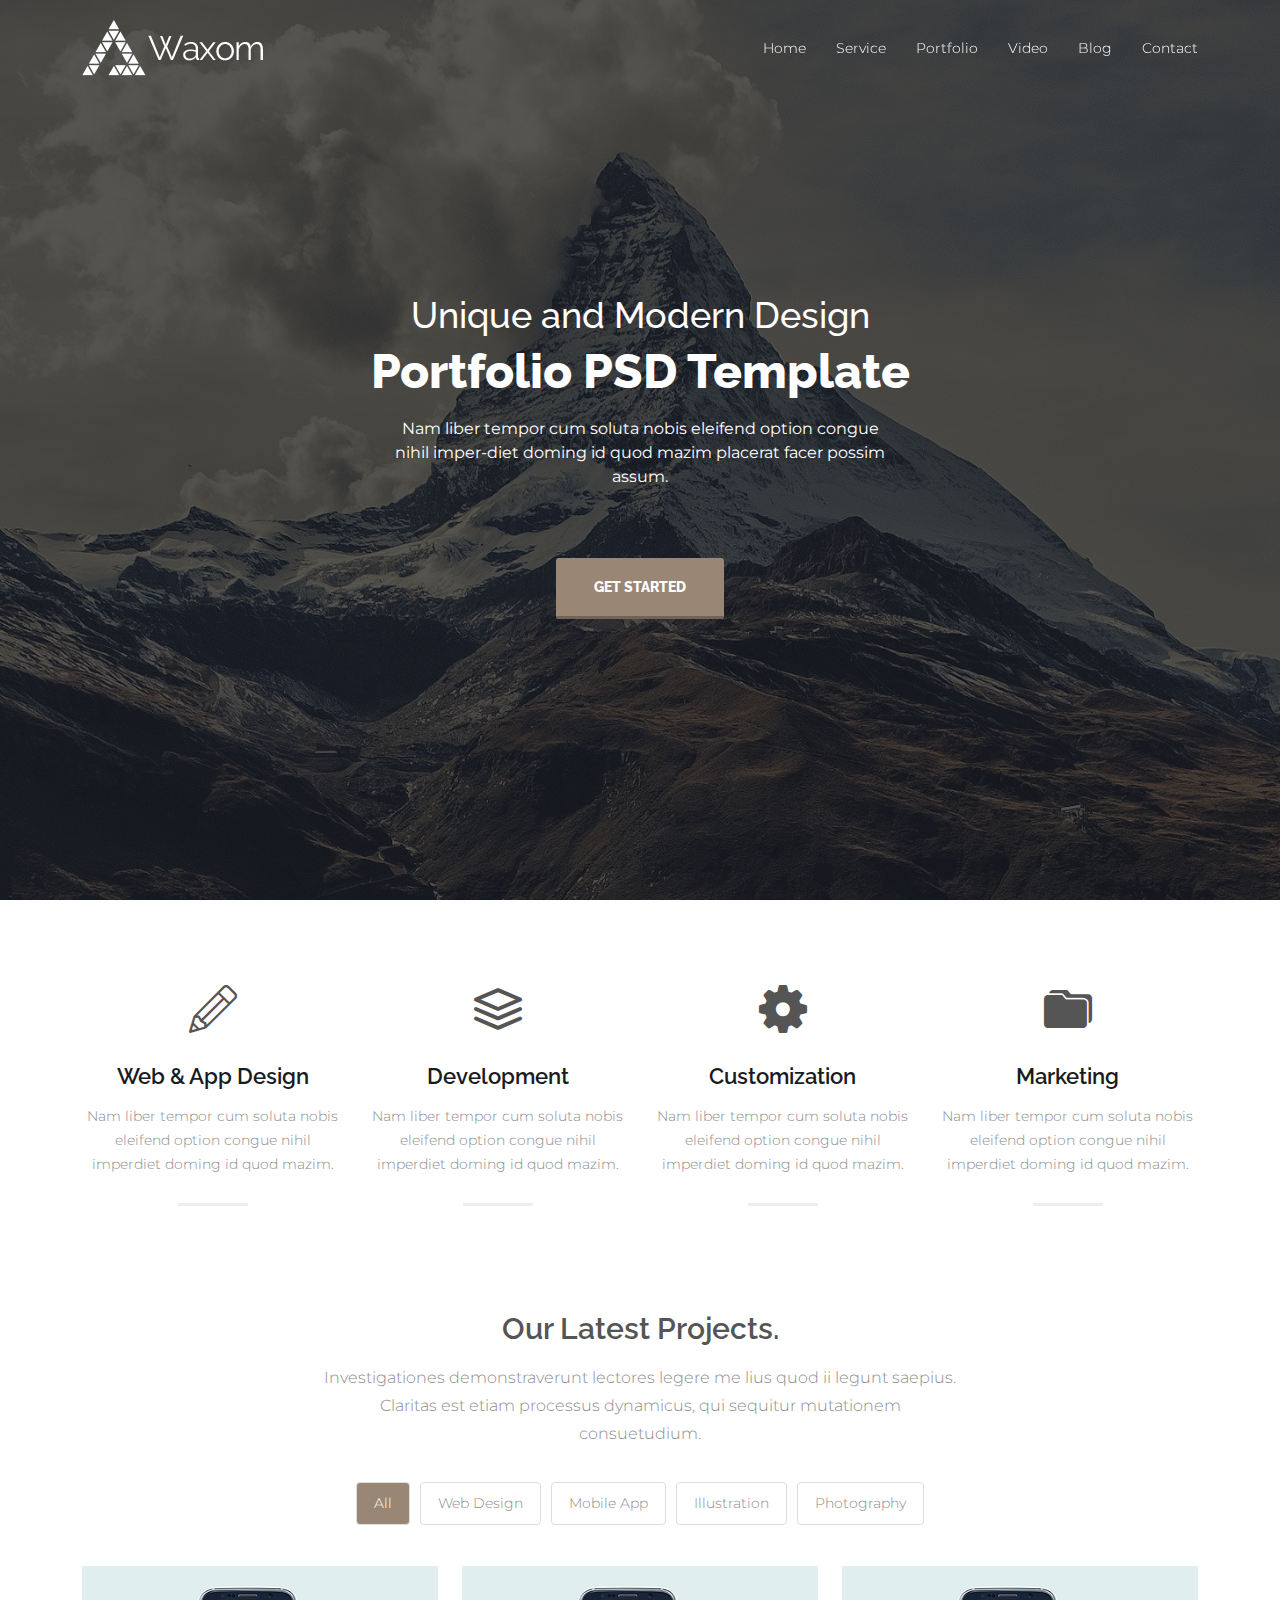
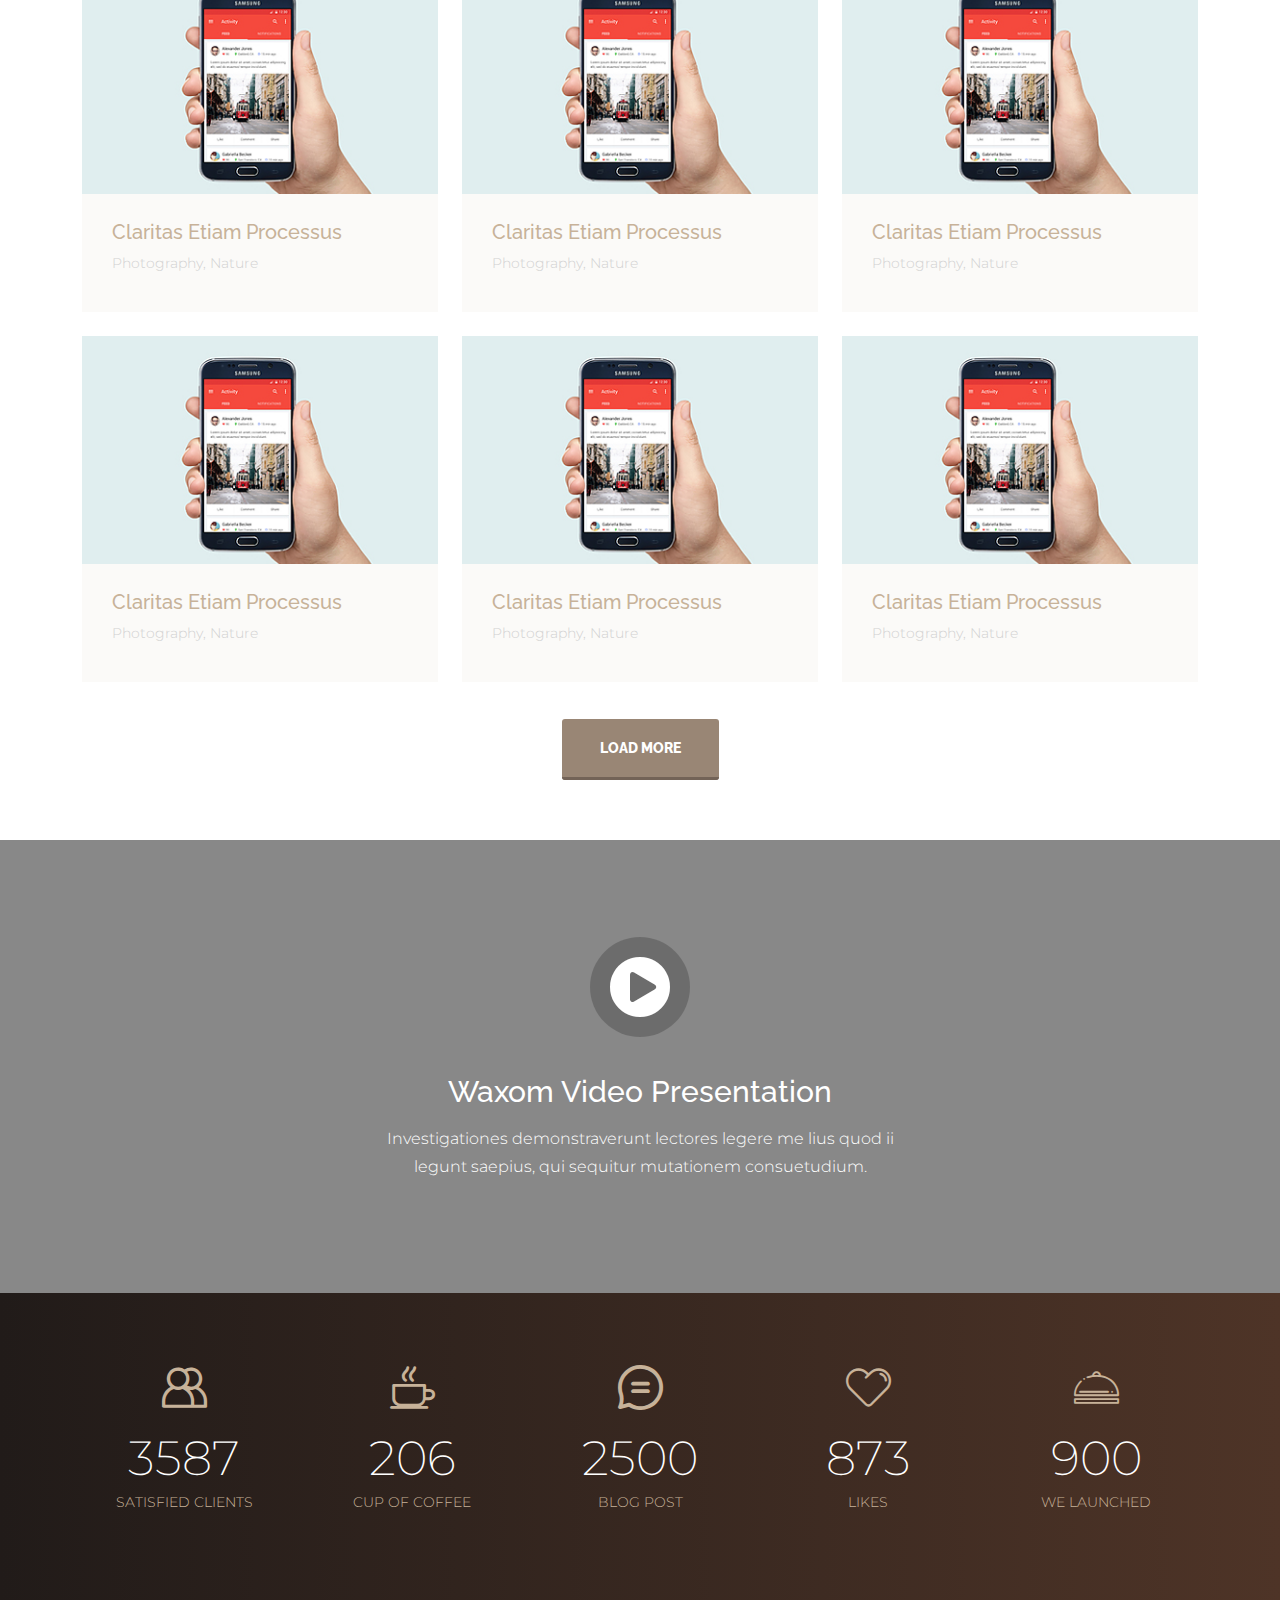
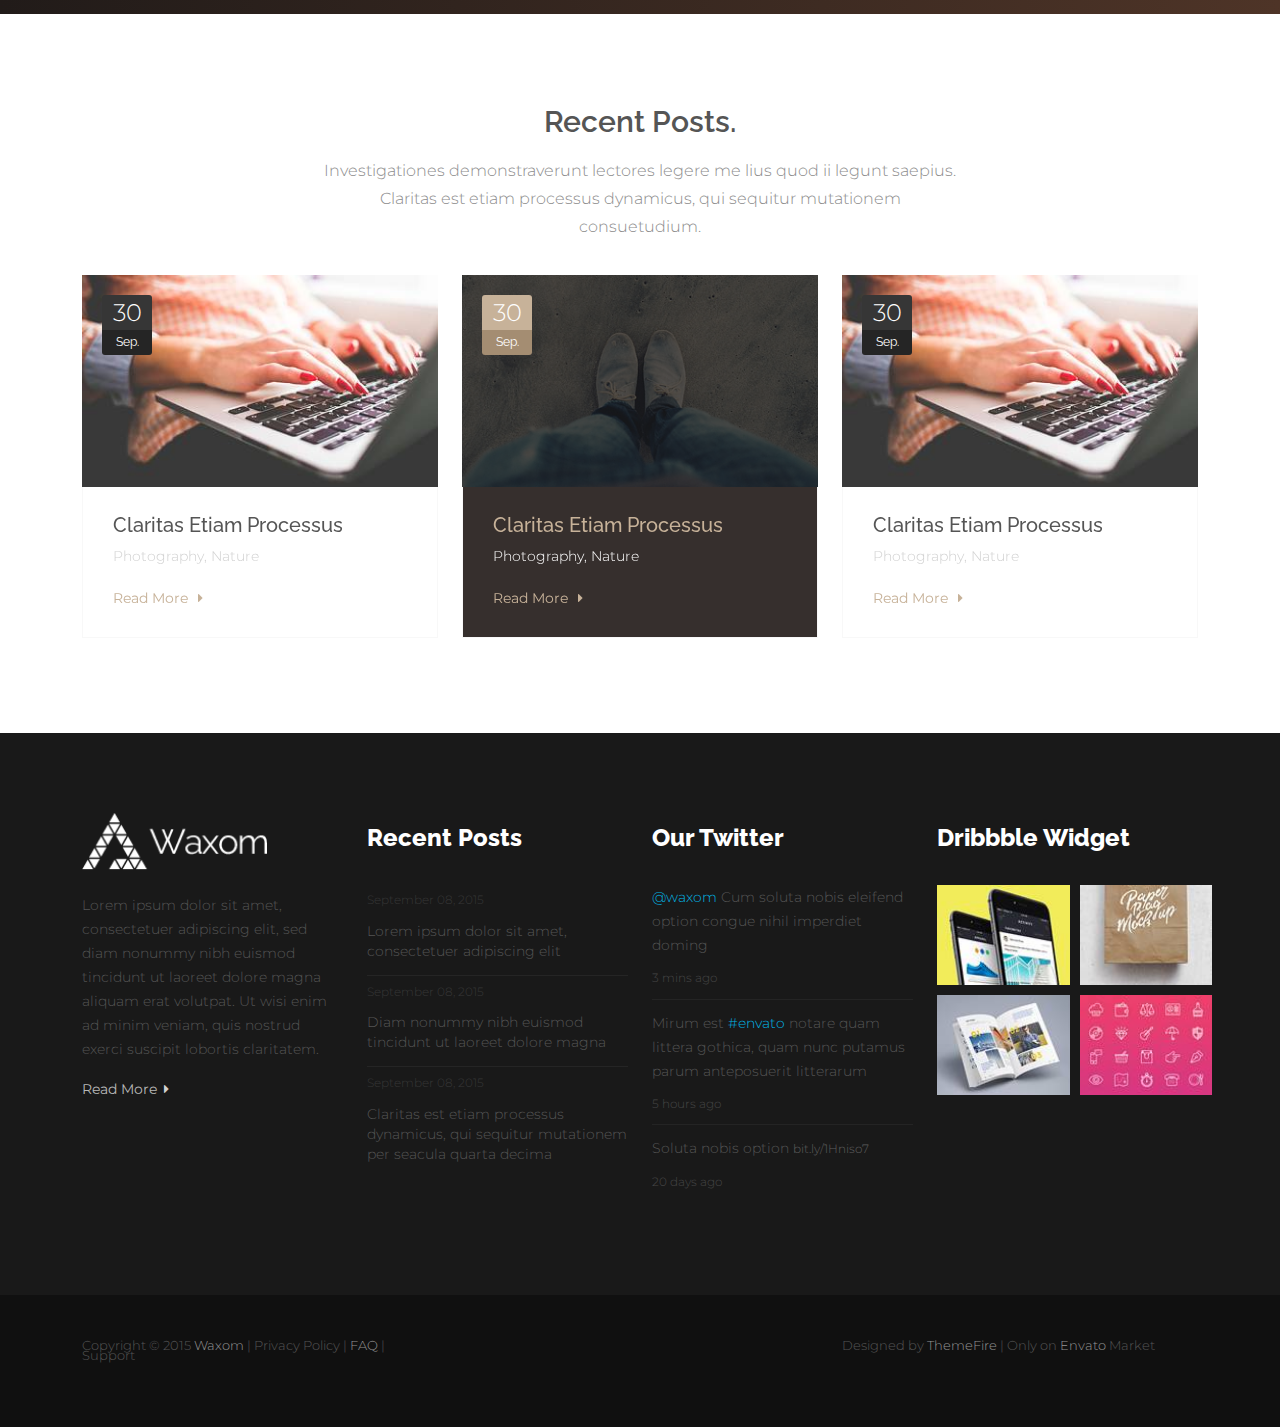
<file: index.html>
<!DOCTYPE html>
<html lang="en">

<head>
    <meta charset="UTF-8">
    <meta http-equiv="X-UA-Compatible" content="IE=edge">
    <meta name="viewport" content="width=device-width, initial-scale=1.0">
    <title>Waxom</title>
    <link
        href="https://fonts.googleapis.com/css2?family=Montserrat:ital,wght@0,300;0,400;0,500;0,600;0,700;0,800;1,200&display=swap"
        rel="stylesheet">
    <link
        href="https://fonts.googleapis.com/css2?family=Raleway:ital,wght@0,100;0,200;0,300;0,400;0,500;0,600;0,800;0,900;1,100;1,200;1,300;1,400;1,500;1,700;1,800;1,900&display=swap"
        rel="stylesheet">
    <link rel="stylesheet" href="https://stackpath.bootstrapcdn.com/font-awesome/4.7.0/css/font-awesome.min.css">
    <link rel="stylesheet" href="font/flaticon.css">
    <link rel="stylesheet" href="css/bootstrap.min.css">
    <link rel="stylesheet" href="css/venobox.min.css">
    <link rel="stylesheet" href="css/slick.css">

    <link rel="stylesheet" href="css/style.css">
    <link rel="stylesheet" href="css/media.css">
</head>

<body>
    <!-- navbar part goes here -->
    <nav class="navbar navbar-expand-lg py-0 position-fixed top-0 start-0 w-100">
        <div class="container">
            <a class="navbar-brand" href="#">
                <img src="images/logo.png" alt="logo">
            </a>
            <button class="navbar-toggler" type="button" data-bs-toggle="collapse"
                data-bs-target="#navbarSupportedContent" aria-controls="navbarSupportedContent" aria-expanded="false"
                aria-label="Toggle navigation">
                <i class="fa fa-bars"></i>
            </button>
            <div class="collapse navbar-collapse" id="navbarSupportedContent">
                <ul class="navbar-nav ms-auto mb-2 mb-lg-0">
                    <li class="nav-item">
                        <a class="nav-link active" aria-current="page" href="#banner">Home</a>
                    </li>
                    <li class="nav-item">
                        <a class="nav-link" href="#service">Service</a>
                    </li>
                    <li class="nav-item">
                        <a class="nav-link" href="#project">Portfolio</a>
                    </li>
                    <li class="nav-item">
                        <a class="nav-link" href="#video">Video</a>
                    </li>
                    <li class="nav-item">
                        <a class="nav-link" href="#blog">Blog</a>
                    </li>
                    <li class="nav-item">
                        <a class="nav-link" href="#">Contact</a>
                    </li>
                </ul>
            </div>
        </div>
    </nav>
    <!-- banner part goes here -->
    <section id="banner" class="position-relative">
        <div class="container banner">
            <div class="row">
                <div class="col-lg-6 m-auto ">
                    <div class="banner-text text-center d-flex align-items-center">
                        <div class="content">
                            <h3>Unique and Modern Design</h3>
                            <h1>Portfolio PSD Template</h1>
                            <p>Nam liber tempor cum soluta nobis eleifend option congue nihil imper-diet doming id quod
                                mazim placerat facer possim assum.</p>
                            <a href="#">Get Started</a>
                        </div>
                    </div>
                </div>
            </div>
        </div>
    </section>
    <!-- service part goes here -->
    <section id="service">
        <div class="container">
            <div class="row">
                <div class="col-lg-3 col-sm-6">
                    <div class="service-item text-center">
                        <i class="flaticon-pencil"></i>
                        <h3>Web & App Design</h3>
                        <p>Nam liber tempor cum soluta nobis eleifend option congue nihil imperdiet doming id quod
                            mazim.</p>
                    </div>
                </div>
                <div class="col-lg-3 col-sm-6">
                    <div class="service-item text-center">
                        <i class="flaticon-layers"></i>
                        <h3>Development</h3>
                        <p>Nam liber tempor cum soluta nobis eleifend option congue nihil imperdiet doming id quod
                            mazim.</p>
                    </div>
                </div>
                <div class="col-lg-3 col-sm-6">
                    <div class="service-item text-center">
                        <i class="flaticon-settings"></i>
                        <h3>Customization</h3>
                        <p>Nam liber tempor cum soluta nobis eleifend option congue nihil imperdiet doming id quod
                            mazim.</p>
                    </div>
                </div>
                <div class="col-lg-3 col-sm-6">
                    <div class="service-item text-center">
                        <i class="flaticon-folder"></i>
                        <h3>Marketing</h3>
                        <p>Nam liber tempor cum soluta nobis eleifend option congue nihil imperdiet doming id quod
                            mazim.</p>
                    </div>
                </div>
            </div>
        </div>
    </section>
    <!-- Latest project part goes here -->
    <section id="project">
        <div class="container">
            <div class="row">
                <div class="col-lg-8 m-auto">
                    <div class="head text-center">
                        <h2>Our Latest Projects.</h2>
                        <p>Investigationes demonstraverunt lectores legere me lius quod ii legunt saepius. Claritas est
                            etiam processus dynamicus, qui sequitur mutationem consuetudium.</p>
                    </div>
                </div>
            </div>
            <div class="row project-menu">
                <div class="col-lg-12 d-flex justify-content-center align-item-center">
                    <ul class="nav nav-pills mb-3" id="pills-tab" role="tablist">
                        <li class="nav-item" role="presentation">
                            <button class="nav-link active" id="all-tab" data-bs-toggle="pill"
                                data-bs-target="#pills-all" type="button" role="tab" aria-controls="pills-home"
                                aria-selected="true">All</button>
                        </li>
                        <li class="nav-item" role="presentation">
                            <button class="nav-link" id="web-tab" data-bs-toggle="pill" data-bs-target="#pills-web"
                                type="button" role="tab" aria-controls="pills-profile" aria-selected="false">Web
                                Design</button>
                        </li>
                        <li class="nav-item" role="presentation">
                            <button class="nav-link" id="mobile-tab" data-bs-toggle="pill"
                                data-bs-target="#pills-mobile" type="button" role="tab" aria-controls="pills-contact"
                                aria-selected="false">Mobile App</button>
                        </li>
                        <li class="nav-item" role="presentation">
                            <button class="nav-link" id="illus-tab" data-bs-toggle="pill" data-bs-target="#pills-illus"
                                type="button" role="tab" aria-controls="pills-contact"
                                aria-selected="false">Illustration</button>
                        </li>
                        <li class="nav-item" role="presentation">
                            <button class="nav-link" id="photo-tab" data-bs-toggle="pill" data-bs-target="#pills-photo"
                                type="button" role="tab" aria-controls="pills-contact"
                                aria-selected="false">Photography</button>
                        </li>
                    </ul>
                </div>
            </div>
            <div class="row">
                <div class="col-lg-12">
                    <div class="tab-content" id="pills-tabContent">

                        <div class="tab-pane fade show active" id="pills-all" role="tabpanel" aria-labelledby="all-tab">
                            <div class="row">
                                <div class="col-lg-4 col-sm-6">
                                    <div class="project-item">
                                        <div class="project-img">
                                            <img src="images/project1.jpg" alt="project1" class="img-fluid w-100">
                                            <div class="project-over d-flex justify-content-center align-items-center">
                                                <i class="fa fa-link"></i>
                                                <i class="fa fa-search"></i>
                                            </div>
                                        </div>
                                        <div class="project-text">
                                            <h3>Claritas Etiam Processus</h3>
                                            <p>Photography, Nature</p>
                                        </div>
                                    </div>
                                </div>
                                <div class="col-lg-4 col-sm-6">
                                    <div class="project-item">
                                        <div class="project-img">
                                            <img src="images/project1.jpg" alt="project1" class="img-fluid w-100">
                                            <div class="project-over d-flex justify-content-center align-items-center">
                                                <i class="fa fa-link"></i>
                                                <i class="fa fa-search"></i>
                                            </div>
                                        </div>
                                        <div class="project-text">
                                            <h3>Claritas Etiam Processus</h3>
                                            <p>Photography, Nature</p>
                                        </div>
                                    </div>
                                </div>
                                <div class="col-lg-4 col-sm-6">
                                    <div class="project-item">
                                        <div class="project-img">
                                            <img src="images/project1.jpg" alt="project1" class="img-fluid w-100">
                                            <div class="project-over d-flex justify-content-center align-items-center">
                                                <i class="fa fa-link"></i>
                                                <i class="fa fa-search"></i>
                                            </div>
                                        </div>
                                        <div class="project-text">
                                            <h3>Claritas Etiam Processus</h3>
                                            <p>Photography, Nature</p>
                                        </div>
                                    </div>
                                </div>
                                <div class="col-lg-4 col-sm-6">
                                    <div class="project-item">
                                        <div class="project-img">
                                            <img src="images/project1.jpg" alt="project1" class="img-fluid w-100">
                                            <div class="project-over d-flex justify-content-center align-items-center">
                                                <i class="fa fa-link"></i>
                                                <i class="fa fa-search"></i>
                                            </div>
                                        </div>
                                        <div class="project-text">
                                            <h3>Claritas Etiam Processus</h3>
                                            <p>Photography, Nature</p>
                                        </div>
                                    </div>
                                </div>
                                <div class="col-lg-4 col-sm-6">
                                    <div class="project-item">
                                        <div class="project-img">
                                            <img src="images/project1.jpg" alt="project1" class="img-fluid w-100">
                                            <div class="project-over d-flex justify-content-center align-items-center">
                                                <i class="fa fa-link"></i>
                                                <i class="fa fa-search"></i>
                                            </div>
                                        </div>
                                        <div class="project-text">
                                            <h3>Claritas Etiam Processus</h3>
                                            <p>Photography, Nature</p>
                                        </div>
                                    </div>
                                </div>
                                <div class="col-lg-4 col-sm-6">
                                    <div class="project-item">
                                        <div class="project-img">
                                            <img src="images/project1.jpg" alt="project1" class="img-fluid w-100">
                                            <div class="project-over d-flex justify-content-center align-items-center">
                                                <i class="fa fa-link"></i>
                                                <i class="fa fa-search"></i>
                                            </div>
                                        </div>
                                        <div class="project-text">
                                            <h3>Claritas Etiam Processus</h3>
                                            <p>Photography, Nature</p>
                                        </div>
                                    </div>
                                </div>
                            </div>
                        </div>

                        <div class="tab-pane fade" id="pills-web" role="tabpanel" aria-labelledby="web-tab">
                            <div class="row">
                                <div class="col-lg-4 col-sm-6">
                                    <div class="project-item">
                                        <div class="project-img">
                                            <img src="images/project1.jpg" alt="project1" class="img-fluid w-100">
                                            <div class="project-over d-flex justify-content-center align-items-center">
                                                <i class="fa fa-link"></i>
                                                <i class="fa fa-search"></i>
                                            </div>
                                        </div>
                                        <div class="project-text">
                                            <h3>Claritas Etiam Processus</h3>
                                            <p>Photography, Nature</p>
                                        </div>
                                    </div>
                                </div>
                                <div class="col-lg-4 col-sm-6">
                                    <div class="project-item">
                                        <div class="project-img">
                                            <img src="images/project1.jpg" alt="project1" class="img-fluid w-100">
                                            <div class="project-over d-flex justify-content-center align-items-center">
                                                <i class="fa fa-link"></i>
                                                <i class="fa fa-search"></i>
                                            </div>
                                        </div>
                                        <div class="project-text">
                                            <h3>Claritas Etiam Processus</h3>
                                            <p>Photography, Nature</p>
                                        </div>
                                    </div>
                                </div>
                                <div class="col-lg-4 col-sm-6">
                                    <div class="project-item">
                                        <div class="project-img">
                                            <img src="images/project1.jpg" alt="project1" class="img-fluid w-100">
                                            <div class="project-over d-flex justify-content-center align-items-center">
                                                <i class="fa fa-link"></i>
                                                <i class="fa fa-search"></i>
                                            </div>
                                        </div>
                                        <div class="project-text">
                                            <h3>Claritas Etiam Processus</h3>
                                            <p>Photography, Nature</p>
                                        </div>
                                    </div>
                                </div>
                            </div>
                        </div>

                        <div class="tab-pane fade" id="pills-mobile" role="tabpanel" aria-labelledby="mobile-tab">
                            <div class="row">
                                <div class="col-lg-4 col-sm-6">
                                    <div class="project-item">
                                        <div class="project-img">
                                            <img src="images/project1.jpg" alt="project1" class="img-fluid w-100">
                                            <div class="project-over d-flex justify-content-center align-items-center">
                                                <i class="fa fa-link"></i>
                                                <i class="fa fa-search"></i>
                                            </div>
                                        </div>
                                        <div class="project-text">
                                            <h3>Claritas Etiam Processus</h3>
                                            <p>Photography, Nature</p>
                                        </div>
                                    </div>
                                </div>
                                <div class="col-lg-4 col-sm-6">
                                    <div class="project-item">
                                        <div class="project-img">
                                            <img src="images/project1.jpg" alt="project1" class="img-fluid w-100">
                                            <div class="project-over d-flex justify-content-center align-items-center">
                                                <i class="fa fa-link"></i>
                                                <i class="fa fa-search"></i>
                                            </div>
                                        </div>
                                        <div class="project-text">
                                            <h3>Claritas Etiam Processus</h3>
                                            <p>Photography, Nature</p>
                                        </div>
                                    </div>
                                </div>
                            </div>
                        </div>

                        <div class="tab-pane fade" id="pills-illus" role="tabpanel" aria-labelledby="illus-tab">
                            <div class="row">
                                <div class="col-lg-4 col-sm-6">
                                    <div class="project-item">
                                        <div class="project-img">
                                            <img src="images/project1.jpg" alt="project1" class="img-fluid w-100">
                                            <div class="project-over d-flex justify-content-center align-items-center">
                                                <i class="fa fa-link"></i>
                                                <i class="fa fa-search"></i>
                                            </div>
                                        </div>
                                        <div class="project-text">
                                            <h3>Claritas Etiam Processus</h3>
                                            <p>Photography, Nature</p>
                                        </div>
                                    </div>
                                </div>
                            </div>
                        </div>

                        <div class="tab-pane fade" id="pills-photo" role="tabpanel" aria-labelledby="photo-tab">
                            <div class="row">
                                <div class="col-lg-4 col-sm-6">
                                    <div class="project-item">
                                        <div class="project-img">
                                            <img src="images/project1.jpg" alt="project1" class="img-fluid w-100">
                                            <div class="project-over d-flex justify-content-center align-items-center">
                                                <i class="fa fa-link"></i>
                                                <i class="fa fa-search"></i>
                                            </div>
                                        </div>
                                        <div class="project-text">
                                            <h3>Claritas Etiam Processus</h3>
                                            <p>Photography, Nature</p>
                                        </div>
                                    </div>
                                </div>
                                <div class="col-lg-4 col-sm-6">
                                    <div class="project-item">
                                        <div class="project-img">
                                            <img src="images/project1.jpg" alt="project1" class="img-fluid w-100">
                                            <div class="project-over d-flex justify-content-center align-items-center">
                                                <i class="fa fa-link"></i>
                                                <i class="fa fa-search"></i>
                                            </div>
                                        </div>
                                        <div class="project-text">
                                            <h3>Claritas Etiam Processus</h3>
                                            <p>Photography, Nature</p>
                                        </div>
                                    </div>
                                </div>
                            </div>
                        </div>

                    </div>
                </div>
            </div>
            <div class="row">
                <div class="col-lg-12">
                    <div class="load-btn text-center">
                        <a href="#">Load More</a>
                    </div>

                </div>
            </div>
        </div>
    </section>
    <!-- video part goes here -->
    <section id="video">
        <div class="vid-banner position-relative">
            <div
                class="vid-overlay position-absolute top-0 start-0 w-100 d-flex justify-content-center align-items-center">
                <div class="vid-content container text-center">
                    <div class="row">
                        <div class="col-lg-6 m-auto">
                            <a class="venobox" data-autoplay="true" data-vbtype="video"
                                href="https://www.youtube.com/watch?v=o2QvDd1kCHY">
                                <i class="fa fa-play-circle"></i>
                            </a>
                            <h3>Waxom Video Presentation</h3>
                            <p>Investigationes demonstraverunt lectores legere me lius quod ii legunt saepius, qui
                                sequitur
                                mutationem consuetudium.</p>
                        </div>
                    </div>
                </div>

            </div>
        </div>
    </section>
    <!-- Counter part goes here -->
    <section id="counter">
        <div class="container">
            <div class="row">
                <div class="col-lg col-sm-4">
                    <div class="counter-item text-center">
                        <i class="flaticon-users"></i>
                        <h3 class="counter">3587</h3>
                        <p>Satisfied Clients</p>
                    </div>
                </div>
                <div class="col-lg col-sm-4">
                    <div class="counter-item text-center">
                        <i class="flaticon-coffee-cup"></i>
                        <h3 class="counter">206</h3>
                        <p>cup of coffee</p>
                    </div>
                </div>
                <div class="col-lg col-sm-4">
                    <div class="counter-item text-center">
                        <i class="flaticon-chat"></i>
                        <h3 class="counter">2500</h3>
                        <p>Blog Post</p>
                    </div>
                </div>
                <div class="col-lg col-sm-4 offset-sm-2 offset-md-0">
                    <div class="counter-item text-center">
                        <i class="flaticon-heart"></i>
                        <h3 class="counter">873</h3>
                        <p>Likes</p>
                    </div>
                </div>
                <div class="col-lg col-sm-4">
                    <div class="counter-item text-center">
                        <i class="flaticon-desk-bell"></i>
                        <h3 class="counter">900</h3>
                        <p>We launched</p>
                    </div>
                </div>
            </div>
        </div>

    </section>
    <!-- blog part goes here -->
    <section id="blog">
        <div class="container">
            <div class="row">
                <div class="col-lg-8 m-auto">
                    <div class="head text-center">
                        <h2>Recent Posts.</h2>
                        <p>Investigationes demonstraverunt lectores legere me lius quod ii legunt saepius. Claritas est
                            etiam processus dynamicus, qui sequitur mutationem consuetudium.</p>
                    </div>
                </div>
            </div>
            <div class="row blog-main">
                <div class="col-lg-4">
                    <div class="project-item">
                        <div class="project-img">
                            <img src="images/blog.png" alt="project1" class="img-fluid w-100">
                            <div class="date-main text-center">
                                <div class="date">30</div>
                                <div class="month">Sep.</div>
                            </div>
                            <div class="project-over d-flex justify-content-center align-items-center">
                            </div>
                        </div>
                        <div class="project-text">
                            <h3>Claritas Etiam Processus</h3>
                            <p>Photography, Nature</p>
                            <a href="#">Read More
                                <i class="fa fa-caret-right"></i>
                            </a>
                        </div>
                    </div>
                </div>
                <div class="col-lg-4">
                    <div class="project-item">
                        <div class="project-img">
                            <img src="images/post-1.jpg" alt="project1" class="img-fluid w-100">
                            <div class="date-main text-center">
                                <div class="date">30</div>
                                <div class="month">Sep.</div>
                            </div>
                            <div class="project-over d-flex justify-content-center align-items-center">
                            </div>
                        </div>
                        <div class="project-text">
                            <h3>Claritas Etiam Processus</h3>
                            <p>Photography, Nature</p>
                            <a href="#">Read More
                                <i class="fa fa-caret-right"></i>
                            </a>
                        </div>
                    </div>
                </div>
                <div class="col-lg-4">
                    <div class="project-item">
                        <div class="project-img">
                            <img src="images/post-2.jpg" alt="project1" class="img-fluid w-100">
                            <div class="date-main text-center">
                                <div class="date">30</div>
                                <div class="month">Sep.</div>
                            </div>
                            <div class="project-over d-flex justify-content-center align-items-center">
                            </div>
                        </div>
                        <div class="project-text">
                            <h3>Claritas Etiam Processus</h3>
                            <p>Photography, Nature</p>
                            <a href="#">Read More
                                <i class="fa fa-caret-right"></i>
                            </a>
                        </div>
                    </div>
                </div>
                <div class="col-lg-4">
                    <div class="project-item">
                        <div class="project-img">
                            <img src="images/post-1.jpg" alt="project1" class="img-fluid w-100">
                            <div class="date-main text-center">
                                <div class="date">30</div>
                                <div class="month">Sep.</div>
                            </div>
                            <div class="project-over d-flex justify-content-center align-items-center">
                            </div>
                        </div>
                        <div class="project-text">
                            <h3>Claritas Etiam Processus</h3>
                            <p>Photography, Nature</p>
                            <a href="#">Read More
                                <i class="fa fa-caret-right"></i>
                            </a>
                        </div>
                    </div>
                </div>
            </div>
        </div>
    </section>
    <!-- footer part goes here -->
    <footer>
        <div class="container">
            <div class="row">
                <div class="col-lg-3">
                    <div class="logo-footer">
                        <img src="images/logo.png" alt="logo" class="img-fluid w-100">
                    </div>
                    <div class="logo-para">
                        <p>Lorem ipsum dolor sit amet, consectetuer adipiscing elit, sed diam nonummy nibh euismod
                            tincidunt ut laoreet dolore magna aliquam erat volutpat. Ut wisi enim ad minim veniam, quis
                            nostrud exerci suscipit lobortis claritatem.</p>
                    </div>
                    <div class="logo-btn">
                        <a href="#">Read More
                            <i class="fa fa-caret-right"></i>
                        </a>
                    </div>

                </div>
                <div class="col-lg-3">
                    <div class="heading">
                        <h3>Recent Posts</h3>
                    </div>
                    <div class="footer-item before">
                        <a href="#">
                            <h5>September 08, 2015</h5>
                            <p>Lorem ipsum dolor sit amet, consectetuer adipiscing elit</p>
                        </a>
                    </div>
                    <div class="footer-item before">
                        <a href="#">
                            <h5>September 08, 2015</h5>
                            <p>Diam nonummy nibh euismod tincidunt ut laoreet dolore magna</p>
                        </a>

                    </div>
                    <div class="footer-item">
                        <a href="#">
                            <h5>September 08, 2015</h5>
                            <p>Claritas est etiam processus dynamicus, qui sequitur mutationem per seacula quarta decima
                            </p>
                        </a>
                    </div>
                </div>
                <div class="col-lg-3">
                    <div class="heading">
                        <h3>Our Twitter</h3>
                    </div>
                    <div class="footer-item-second after">
                        <a href="#">
                            <p><span>@waxom</span> Cum soluta nobis eleifend option congue nihil imperdiet doming</p>
                            <h5>3 mins ago</h5>
                        </a>
                    </div>
                    <div class="footer-item-second after">
                        <a href="#">
                            
                            <p>Mirum est <span>#envato</span>  notare quam littera gothica, quam nunc putamus parum anteposuerit litterarum</p>
                            <h5>5 hours ago</h5>
                        </a>

                    </div>
                    <div class="footer-item-second again">
                        <a href="#">
                        
                            <p>Soluta nobis option <span>bit.ly/1Hniso7</span></p>
                            <h5>20 days ago</h5>
                            
                        </a>
                    </div>
                </div>
                <div class="col-lg-3">
                    <div class="heading">
                        <h3>Dribbble Widget</h3>
                    </div>
                    <div class="gallary">
                        <img src="images/footer.jpg" alt="" class="img-fluid w-100">
                        <img src="images/footer-1.jpg" alt="" class="img-fluid w-100">
                    </div>
                    <div class="gallary">
                        <img src="images/footer-2.jpg" alt="" class="img-fluid w-100">
                        <img src="images/footer3.jpg" alt="" class="img-fluid w-100">
                    </div>
                </div>
            </div>
        </div>
    </footer>
    <section class="copyright">
        <div class="container">
            <div class="row">
                <div class="col-lg-4">
                    <p>Copyright © 2015 <span> Waxom</span>   |   Privacy Policy   |  <span>FAQ </span>   |   Support</p>
                </div>
                <div class="col-lg-4"></div>
                <div class="col-lg-4">
                    <p>Designed by <span>ThemeFire </span>   |   Only on <span>Envato</span> Market</p>
                </div>
            </div>
            
        </div>
        
    </section>

    <script src="js/jquery-1.12.4.min.js"></script>
    <script src="js/bootstrap.bundle.min.js"></script>
    <script src="js/venobox.min.js"></script>
    <script src="js/waypoints.min.js"></script>
    <script src="js/jquery.counterup.min.js"></script>
    <script src="js/slick.min.js"></script>
    <script src="js/custom.js"></script>
</body>

</html>
</file>
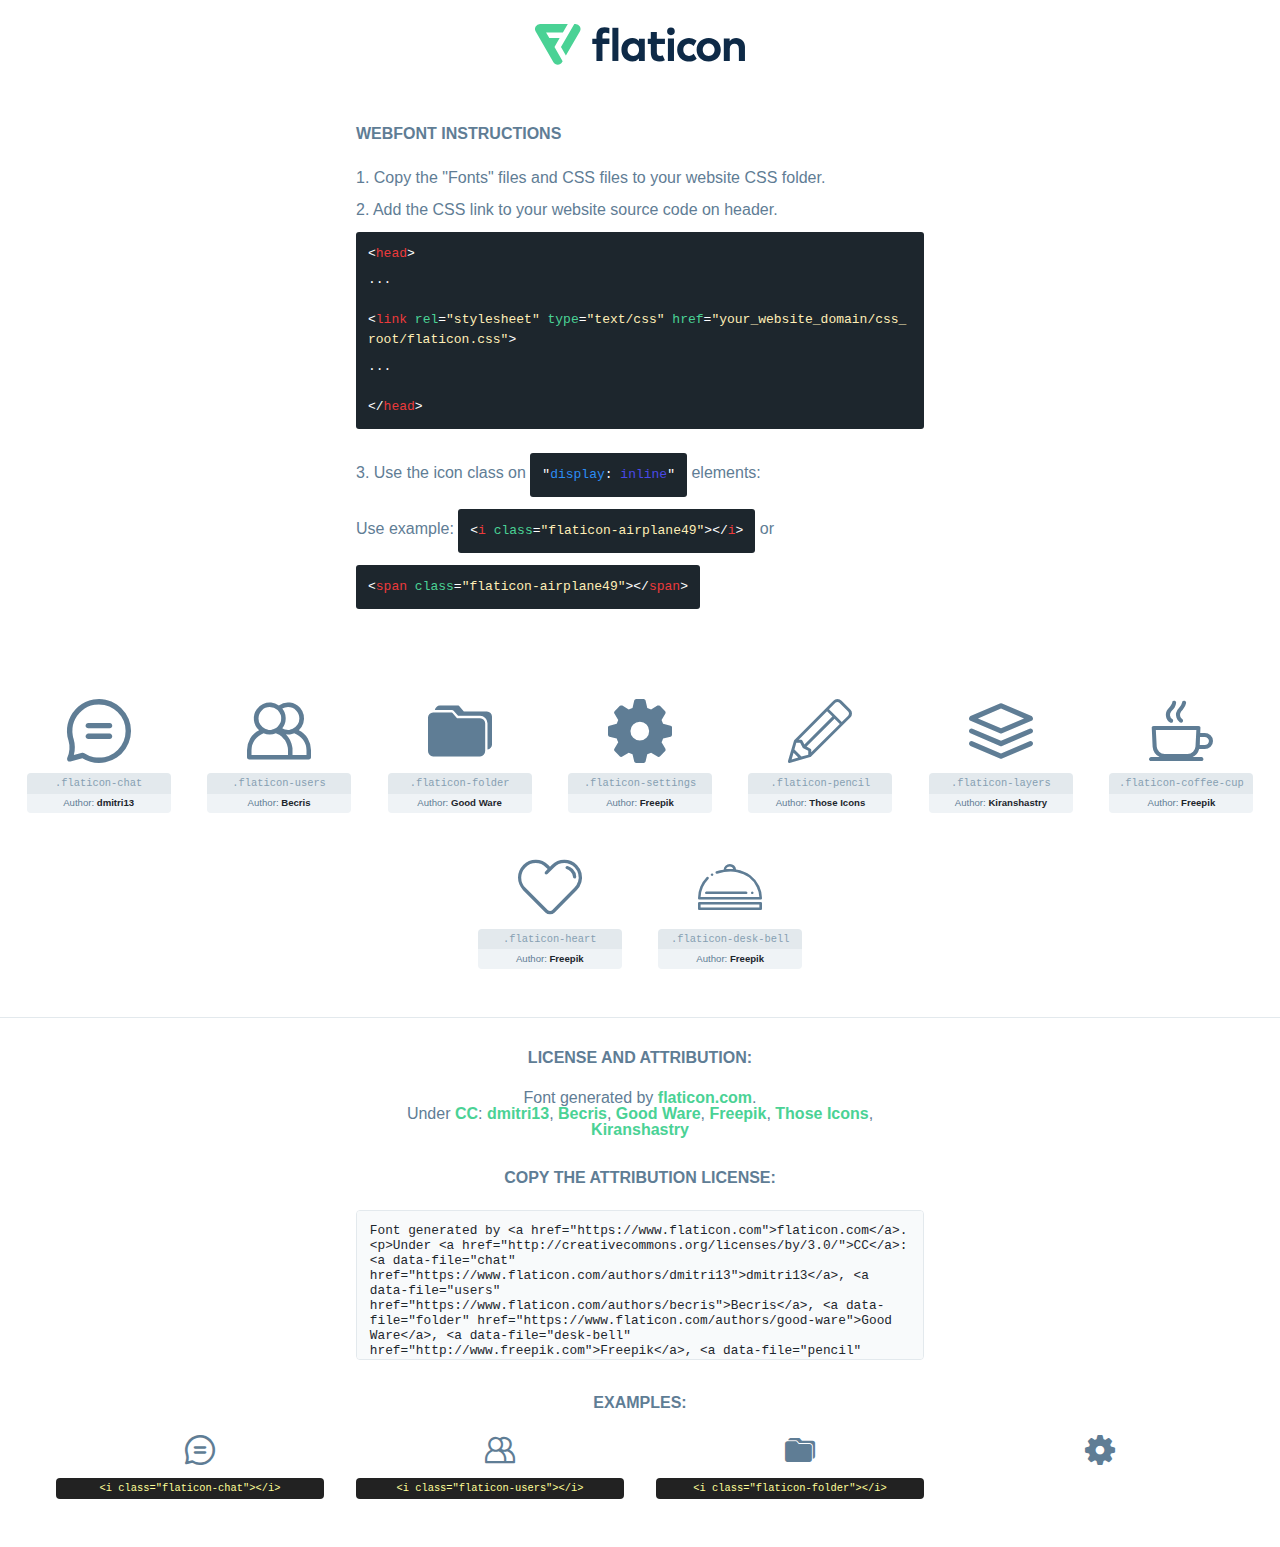
<file: font/flaticon.html>
<!DOCTYPE html>
<html lang="en">
<head>
    <title>Flaticon Webfont</title>
    <link rel="stylesheet" type="text/css" href="flaticon.css"/>
    <meta charset="UTF-8">
    <style>
        html, body, div, span, applet, object, iframe,
        h1, h2, h3, h4, h5, h6, p, blockquote, pre,
        a, abbr, acronym, address, big, cite, code,
        del, dfn, em, img, ins, kbd, q, s, samp,
        small, strike, strong, sub, sup, tt, var,
        b, u, i, center,
        dl, dt, dd, ol, ul, li,
        fieldset, form, label, legend,
        table, caption, tbody, tfoot, thead, tr, th, td,
        article, aside, canvas, details, embed,
        figure, figcaption, footer, header, hgroup,
        menu, nav, output, ruby, section, summary,
        time, mark, audio, video {
            margin: 0;
            padding: 0;
            border: 0;
            font-size: 100%;
            font: inherit;
            vertical-align: baseline;
        }

        /* HTML5 display-role reset for older browsers */
        article, aside, details, figcaption, figure,
        footer, header, hgroup, menu, nav, section {
            display: block;
        }

        body {
            line-height: 1;
        }

        ol, ul {
            list-style: none;
        }

        blockquote, q {
            quotes: none;
        }

        blockquote:before, blockquote:after,
        q:before, q:after {
            content: '';
            content: none;
        }

        table {
            border-collapse: collapse;
            border-spacing: 0;
        }

        body {
            font-family: Helvetica, Arial, sans-serif;
            font-size: 16px;
            color: #5f7d95;
        }

        a {
            color: #4AD295;
            font-weight: bold;
            text-decoration: none;
        }

        * {
            -moz-box-sizing: border-box;
            -webkit-box-sizing: border-box;
            box-sizing: border-box;
            margin: 0;
            padding: 0;
        }

        [class^="flaticon-"]:before, [class*=" flaticon-"]:before, [class^="flaticon-"]:after, [class*=" flaticon-"]:after {
            font-family: Flaticon;
            font-size: 30px;
            font-style: normal;
            margin-left: 20px;
            color: #333;
        }

        .wrapper {
            max-width: 600px;
            margin: auto;
            padding: 0 1em;
        }

        .title {
            margin-bottom: 24px;
            text-transform: uppercase;
            font-weight: bold;
        }

        header {
            text-align: center;
            padding: 24px;
        }

        header .logo {
            width: 210px;
            height: auto;
            border: none;
            display: inline-block;
        }

        header strong {
            font-size: 28px;
            font-weight: 500;
            vertical-align: middle;
        }

        .demo {
            margin: 2em auto;
            line-height: 1.25em;
        }

        .demo ul li {
            margin-bottom: 12px;
        }

        .demo ul li code {
            background-color: #1D262D;
            border-radius: 3px;
            padding: 12px;
            display: inline-block;
            color: #fff;
            font-family: Consolas, Monaco, Lucida Console, Liberation Mono, DejaVu Sans Mono, Bitstream Vera Sans Mono, Courier New, monospace;
            font-weight: lighter;
            margin-top: 12px;
            font-size: 13px;
            word-break: break-all;
        }

        .demo ul li code .red {
            color: #EC3A3B;
        }

        .demo ul li code .green {
            color: #4AD295;
        }

        .demo ul li code .yellow {
            color: #FFEEB6;
        }

        .demo ul li code .blue {
            color: #2C8CF4;
        }

        .demo ul li code .purple {
            color: #4949E7;
        }

        .demo ul li code .dots {
            margin-top: 0.5em;
            display: block;
        }

        #glyphs {
            border-bottom: 1px solid #E3E9ED;
            padding: 2em 0;
            text-align: center;
        }

        .glyph {
            display: inline-block;
            width: 9em;
            margin: 1em;
            text-align: center;
            vertical-align: top;
            background: #FFF;
        }

        .glyph .flaticon {
            padding: 10px;
            display: block;
            font-family: "Flaticon";
            font-size: 64px;
            line-height: 1;
        }

        .glyph .flaticon:before {
            font-size: 64px;
            color: #5f7d95;
            margin-left: 0;
        }

        .class-name {
            font-size: 0.65em;
            background-color: #E3E9ED;
            color: #869FB2;
            border-radius: 4px 4px 0 0;
            padding: 0.5em;
            font-family: Consolas, Monaco, Lucida Console, Liberation Mono, DejaVu Sans Mono, Bitstream Vera Sans Mono, Courier New, monospace;
        }

        .author-name {
            font-size: 0.6em;
            background-color: #EFF3F6;
            border-top: 0;
            border-radius: 0 0 4px 4px;
            padding: 0.5em;
        }

        .author-name a {
            color: #1D262D;
        }

        .class-name:last-child {
            font-size: 10px;
            color: #888;
        }

        .class-name:last-child a {
            font-size: 10px;
            color: #555;
        }

        .glyph > input {
            display: block;
            width: 100px;
            margin: 5px auto;
            text-align: center;
            font-size: 12px;
            cursor: text;
        }

        .glyph > input.icon-input {
            font-family: "Flaticon";
            font-size: 16px;
            margin-bottom: 10px;
        }

        .attribution .title {
            margin-top: 2em;
        }

        .attribution textarea {
            background-color: #F8FAFB;
            color: #1D262D;
            padding: 1em;
            border: none;
            box-shadow: none;
            border: 1px solid #E3E9ED;
            border-radius: 4px;
            resize: none;
            width: 100%;
            height: 150px;
            font-size: 0.8em;
            font-family: Consolas, Monaco, Lucida Console, Liberation Mono, DejaVu Sans Mono, Bitstream Vera Sans Mono, Courier New, monospace;
            -webkit-appearance: none;
        }

        .attribution textarea:hover {
            border-color: #CFD9E0;
        }

        .attribution textarea:focus {
            border-color: #4AD295;
        }

        .iconsuse {
            margin: 2em auto;
            text-align: center;
            max-width: 1200px;
        }

        .iconsuse:after {
            content: '';
            display: table;
            clear: both;
        }

        .iconsuse .image {
            float: left;
            width: 25%;
            padding: 0 1em;
        }

        .iconsuse .image p {
            margin-bottom: 1em;
        }

        .iconsuse .image span {
            display: block;
            font-size: 0.65em;
            background-color: #222;
            color: #fff;
            border-radius: 4px;
            padding: 0.5em;
            color: #FFFF99;
            margin-top: 1em;
            font-family: Consolas, Monaco, Lucida Console, Liberation Mono, DejaVu Sans Mono, Bitstream Vera Sans Mono, Courier New, monospace;
        }

        .flaticon:before {
            color: #5f7d95;
        }

        #footer {
            text-align: center;
            background-color: #1D262D;
            color: #869FB2;
            padding: 12px;
            font-size: 14px;
        }

        #footer a {
            font-weight: normal;
        }

        @media (max-width: 960px) {
            .iconsuse .image {
                width: 50%;
            }
        }

        .preview {
            width: 100px;
            display: inline-block;
            margin: 10px;
        }

        .preview .inner {
            display: inline-block;
            width: 100%;
            text-align: center;
            background: #f5f5f5;
            -webkit-border-radius: 3px 3px 0 0;
            -moz-border-radius: 3px 3px 0 0;
            border-radius: 3px 3px 0 0;
        }

        .preview .inner  {
            line-height: 85px;
            font-size: 40px;
            color: #333;
        }

        .label {
            display: inline-block;
            width: 100%;
            box-sizing: border-box;
            padding: 5px;
            font-size: 10px;
            font-family: Monaco, monospace;
            color: #666;
            white-space: nowrap;
            overflow: hidden;
            text-overflow: ellipsis;
            background: #ddd;
            -webkit-border-radius: 0 0 3px 3px;
            -moz-border-radius: 0 0 3px 3px;
            border-radius: 0 0 3px 3px;
            color: #666;
        }
    </style>
</head>
<body>
    <header>
        <a href="https://www.flaticon.com/" target="_blank" class="logo">
            <svg xmlns="http://www.w3.org/2000/svg" viewBox="0 0 394.3 76.5">
                <path d="M156.6,69.4H145.3V7.1h11.3Z" style="fill:#0e2a47"/>
                <path d="M206.2,69.4h-11V64.8a15.4,15.4,0,0,1-12.6,5.7c-11.6,0-20.3-9.5-20.3-22.1s8.8-22.1,20.3-22.1a15.4,15.4,0,0,1,12.6,5.8V27.5h11Zm-32.4-21c0,6.4,4.2,11.6,10.8,11.6s10.8-4.9,10.8-11.6-4.4-11.6-10.8-11.6S173.9,42,173.9,48.4Z"
                      style="fill:#0e2a47"/>
                <path d="M262.5,13.7a7.2,7.2,0,0,1-14.4,0,7.2,7.2,0,1,1,14.4,0ZM261,69.4H249.6v-42H261Z"
                      style="fill:#0e2a47"/>
                <path id="_Trazado_" data-name="&lt;Trazado&gt;"
                      d="M139.6,17.8a16.6,16.6,0,0,0-8-1.4c-3.2.4-4.9,2-4.9,5.9v5.1h13V37.5h-13v32H115.4v-32h-7.8v-10h7.8V22.2c0-9.9,5.2-16.3,15-16.3a23.4,23.4,0,0,1,9.3,1.8Z"
                      style="fill:#0e2a47"/>
                <path d="M235.1,60c-3.5,0-6.3-1.9-6.3-7.1V37.5H244v-10H228.8V15H217.5V27.5h-5.7v10h5.7V53.7c0,10.9,5.3,16.8,15.7,16.8A22.9,22.9,0,0,0,244,68l-4.3-9.1A12.3,12.3,0,0,1,235.1,60Z"
                      style="fill:#0e2a47"/>
                <path d="M348.9,48.4c0,12.6-9.7,22.1-22.7,22.1s-22.7-9.4-22.7-22.1,9.6-22.1,22.7-22.1S348.9,35.8,348.9,48.4Zm-33.9,0c0,6.8,4.8,11.6,11.1,11.6s11.2-4.8,11.2-11.6-4.8-11.6-11.2-11.6S315.1,41.6,315.1,48.4Z"
                      style="fill:#0e2a47"/>
                <path d="M394.3,42.7V69.4H382.9V46.3c0-6.1-3-9.4-8.2-9.4s-8.9,3.2-8.9,9.5v23H354.6v-42h11v4.9c3-4.5,7.6-6.1,12.3-6.1C387.5,26.3,394.3,33,394.3,42.7Z"
                      style="fill:#0e2a47"/>
                <path d="M298,55.7h0a12.4,12.4,0,0,1-8.2,4.2h-.9l-1.8-.2a10,10,0,0,1-7.4-5.6,13.2,13.2,0,0,1-1.2-5.8,13,13,0,0,1,1.3-5.9,10.1,10.1,0,0,1,7.5-5.5h2.4a11.7,11.7,0,0,1,8.3,4.2l5.5-9.6a19.9,19.9,0,0,0-8.1-4.3,23.4,23.4,0,0,0-6.1-.8,25.2,25.2,0,0,0-7.5,1.1,20.9,20.9,0,0,0-8,4.6,21.9,21.9,0,0,0-6.8,16.4,21.9,21.9,0,0,0,6.7,16.3,20.9,20.9,0,0,0,8,4.6,25.2,25.2,0,0,0,7.7,1.2,23.6,23.6,0,0,0,6.2-.8,20,20,0,0,0,8.1-4.4Z"
                      style="fill:#0e2a47"/>
                <path d="M46.3,26.5H26.9L20.8,16H52.4L61.6,0H9.4A9.3,9.3,0,0,0,1.3,4.7a9.3,9.3,0,0,0,0,9.4L34.6,71.8a9.4,9.4,0,0,0,16.2,0l1.1-1.9L36.6,43.3Z"
                      style="fill:#4ad295"/>
                <path d="M84.2,4.7A9.3,9.3,0,0,0,76.1,0H73.8l-25,43.3,9.2,16L84.2,14A9.3,9.3,0,0,0,84.2,4.7Z"
                      style="fill:#4ad295"/>
            </svg>
        </a>
    </header>
    <section class="demo wrapper">

        <p class="title">Webfont Instructions</p>

        <ul>
            <li>
                <span class="num">1. </span>Copy the "Fonts" files and CSS files to your website CSS folder.
            </li>
            <li>
                <span class="num">2. </span>Add the CSS link to your website source code on header.
                <code class="big">
                    &lt;<span class="red">head</span>&gt;
                    <br/><span class="dots">...</span>
                    <br/>&lt;<span class="red">link</span> <span class="green">rel</span>=<span
                        class="yellow">"stylesheet"</span> <span class="green">type</span>=<span
                        class="yellow">"text/css"</span> <span class="green">href</span>=<span class="yellow">"your_website_domain/css_root/flaticon.css"</span>&gt;
                    <br/><span class="dots">...</span>
                    <br/>&lt;/<span class="red">head</span>&gt;
                </code>
            </li>

            <li>
                <p>
                    <span class="num">3. </span>Use the icon class on <code>"<span class="blue">display</span>:<span
                        class="purple"> inline</span>"</code> elements:
                    <br/>
                    Use example: <code>&lt;<span class="red">i</span> <span class="green">class</span>=<span class="yellow">&quot;flaticon-airplane49&quot;</span>&gt;&lt;/<span
                        class="red">i</span>&gt;</code> or <code>&lt;<span class="red">span</span> <span
                        class="green">class</span>=<span class="yellow">&quot;flaticon-airplane49&quot;</span>&gt;&lt;/<span
                        class="red">span</span>&gt;</code>
            </li>
        </ul>

    </section>
    <section id="glyphs">
            <div class="glyph">
                <i class="flaticon flaticon-chat"></i>
                <div class="class-name">.flaticon-chat</div>
                <div class="author-name">Author: <a data-file="chat" href="https://www.flaticon.com/authors/dmitri13">dmitri13</a> </div>
            </div>

            <div class="glyph">
                <i class="flaticon flaticon-users"></i>
                <div class="class-name">.flaticon-users</div>
                <div class="author-name">Author: <a data-file="users" href="https://www.flaticon.com/authors/becris">Becris</a> </div>
            </div>

            <div class="glyph">
                <i class="flaticon flaticon-folder"></i>
                <div class="class-name">.flaticon-folder</div>
                <div class="author-name">Author: <a data-file="folder" href="https://www.flaticon.com/authors/good-ware">Good Ware</a> </div>
            </div>

            <div class="glyph">
                <i class="flaticon flaticon-settings"></i>
                <div class="class-name">.flaticon-settings</div>
                <div class="author-name">Author: <a data-file="settings" href="http://www.freepik.com">Freepik</a> </div>
            </div>

            <div class="glyph">
                <i class="flaticon flaticon-pencil"></i>
                <div class="class-name">.flaticon-pencil</div>
                <div class="author-name">Author: <a data-file="pencil" href="https://www.flaticon.com/authors/those-icons">Those Icons</a> </div>
            </div>

            <div class="glyph">
                <i class="flaticon flaticon-layers"></i>
                <div class="class-name">.flaticon-layers</div>
                <div class="author-name">Author: <a data-file="layers" href="https://www.flaticon.com/authors/kiranshastry">Kiranshastry</a> </div>
            </div>

            <div class="glyph">
                <i class="flaticon flaticon-coffee-cup"></i>
                <div class="class-name">.flaticon-coffee-cup</div>
                <div class="author-name">Author: <a data-file="coffee-cup" href="http://www.freepik.com">Freepik</a> </div>
            </div>

            <div class="glyph">
                <i class="flaticon flaticon-heart"></i>
                <div class="class-name">.flaticon-heart</div>
                <div class="author-name">Author: <a data-file="heart" href="http://www.freepik.com">Freepik</a> </div>
            </div>

            <div class="glyph">
                <i class="flaticon flaticon-desk-bell"></i>
                <div class="class-name">.flaticon-desk-bell</div>
                <div class="author-name">Author: <a data-file="desk-bell" href="http://www.freepik.com">Freepik</a> </div>
            </div>

    </section>

    <section class="attribution wrapper"   style="text-align:center;">

        <div class="title">License and attribution:</div><div class="attrDiv">Font generated by <a href="https://www.flaticon.com">flaticon.com</a>. <div><p>Under <a href="http://creativecommons.org/licenses/by/3.0/">CC</a>: <a data-file="chat" href="https://www.flaticon.com/authors/dmitri13">dmitri13</a>, <a data-file="users" href="https://www.flaticon.com/authors/becris">Becris</a>, <a data-file="folder" href="https://www.flaticon.com/authors/good-ware">Good Ware</a>, <a data-file="desk-bell" href="http://www.freepik.com">Freepik</a>, <a data-file="pencil" href="https://www.flaticon.com/authors/those-icons">Those Icons</a>, <a data-file="layers" href="https://www.flaticon.com/authors/kiranshastry">Kiranshastry</a></p>  </div>
        </div>
        <div class="title">Copy the Attribution License:</div>

        <textarea onclick="this.focus();this.select();">Font generated by &lt;a href=&quot;https://www.flaticon.com&quot;&gt;flaticon.com&lt;/a&gt;. <p>Under <a href="http://creativecommons.org/licenses/by/3.0/">CC</a>: <a data-file="chat" href="https://www.flaticon.com/authors/dmitri13">dmitri13</a>, <a data-file="users" href="https://www.flaticon.com/authors/becris">Becris</a>, <a data-file="folder" href="https://www.flaticon.com/authors/good-ware">Good Ware</a>, <a data-file="desk-bell" href="http://www.freepik.com">Freepik</a>, <a data-file="pencil" href="https://www.flaticon.com/authors/those-icons">Those Icons</a>, <a data-file="layers" href="https://www.flaticon.com/authors/kiranshastry">Kiranshastry</a></p> 
        </textarea>

    </section>

    <section class="iconsuse">

        <div class="title">Examples:</div>
            <div class="image">
                <p>
                    <i class="flaticon flaticon-chat"></i>
                    <span>&lt;i class=&quot;flaticon-chat&quot;&gt;&lt;/i&gt;</span>
                </p>
            </div>
            <div class="image">
                <p>
                    <i class="flaticon flaticon-users"></i>
                    <span>&lt;i class=&quot;flaticon-users&quot;&gt;&lt;/i&gt;</span>
                </p>
            </div>
            <div class="image">
                <p>
                    <i class="flaticon flaticon-folder"></i>
                    <span>&lt;i class=&quot;flaticon-folder&quot;&gt;&lt;/i&gt;</span>
                </p>
            </div>
            <div class="image">
                <p>
                    <i class="flaticon flaticon-settings"></i>
                    <s
</file>
<file: font/flaticon.css>
@font-face {
    font-family: "flaticon";
    src: url("./flaticon.ttf?ce41298e0815a6a370cda2fff54a03c7") format("truetype"),
url("./flaticon.woff?ce41298e0815a6a370cda2fff54a03c7") format("woff"),
url("./flaticon.woff2?ce41298e0815a6a370cda2fff54a03c7") format("woff2"),
url("./flaticon.eot?ce41298e0815a6a370cda2fff54a03c7#iefix") format("embedded-opentype"),
url("./flaticon.svg?ce41298e0815a6a370cda2fff54a03c7#flaticon") format("svg");
}

i[class^="flaticon-"]:before, i[class*=" flaticon-"]:before {
    font-family: flaticon !important;
    font-style: normal;
    font-weight: normal !important;
    font-variant: normal;
    text-transform: none;
    line-height: 1;
    -webkit-font-smoothing: antialiased;
    -moz-osx-font-smoothing: grayscale;
}

.flaticon-chat:before {
    content: "\f101";
}
.flaticon-users:before {
    content: "\f102";
}
.flaticon-folder:before {
    content: "\f103";
}
.flaticon-settings:before {
    content: "\f104";
}
.flaticon-pencil:before {
    content: "\f105";
}
.flaticon-layers:before {
    content: "\f106";
}
.flaticon-coffee-cup:before {
    content: "\f107";
}
.flaticon-heart:before {
    content: "\f108";
}
.flaticon-desk-bell:before {
    content: "\f109";
}
</file>
<file: css/style.css>
*{
    margin: 0;
    padding: 0;
    box-sizing: border-box;
    outline: 0;
}
ul,ol{
    list-style-type: none;
}
a{
    text-decoration: none;
}
h1,h2,h3,h4,h5,h6,p{
    line-height: 0.8;
}
/* navbar part css goes here */
.navbar{
    z-index: 99999;
    transition: all linear 0.3s;
}
.bg{
    background-color: #998675;
    transition: all linear 0.3s;
    
}
.bg.navbar-expand-lg .navbar-nav .nav-link {
	
	line-height: 80px;
	
}
.navbar-expand-lg .navbar-nav .nav-link {
    font-size: 14px;
    text-transform: capitalize;
    font-weight: 300;
    font-family: 'Montserrat', sans-serif;
    color: #fff;
    padding-right: 0;
    padding-left: 30px;
    line-height: 80px;
    transition: all linear 0.3s;
}
.navbar-expand-lg .navbar-nav .nav-link:hover {
    color : #c7b299;
}
/* banner part css goes here */
#banner{
    background: url(../images/banner.png);
    background-size: cover;
    background-position: center;
    background-repeat: no-repeat;
    height: 100vh;

}
#banner::after{
    position: absolute;
    content : '';
    width: 100%;
    height: 100%;
    top : 0;
    left : 0;
    background-color: rgba(17, 17, 17, 0.7);

}
.banner-text{
    height: 100vh;
}
.banner{
    position: relative;
    z-index: 999;
}
.content h3{
    font-family: 'Raleway', sans-serif;
    font-size: 36px;
    font-weight: 500;
    color : #fff;
    padding-bottom: 14px;
}
.content h1{
    font-family: 'Raleway', sans-serif;
    font-size: 52px;
    font-weight: 800;
    color : #fff;
    padding-bottom: 18px;
}
.content p{
    font-family: 'Montserrat', sans-serif;
    font-size: 16px;
    font-weight: 400;
    color : #fff;
    line-height: 24px;
    padding : 0 20px;
    padding-bottom: 70px;
}
.content a{
    padding: 21px 38px;
    background: #998675;
    border-radius: 3px;
    font-size: 14px;
    font-weight: 800;
    color : #fff;
    text-transform: uppercase;
    border-bottom: 3px solid #736357;
    font-family: 'Raleway', sans-serif;
}
.navbar {
    z-index: 99999;
}
/*  service css goes here */
#service{
    padding-top: 80px;
    
}
.service-item i{
    font-size: 48px;
    color: #555;
    transition: all linear .3s;
    
}
.service-item h3{
    font-size: 22px;
    color : #191b22;
    font-family: 'Raleway', sans-serif;
    font-weight: 600;
    text-transform: capitalize;
    padding-top: 16px;
    transition: all linear .3s;
}
.service-item p{
    font-size: 14px;
    color : #8c8c8c;
    font-family: 'Montserrat', sans-serif;
    font-weight: 300;
    line-height: 24px;
    padding-top: 10px;
    position: relative;
    padding-bottom: 30px;
}
.service-item p::after{
    position: absolute;
    content: '';
    width: 70px;
    height: 3px;
    left: 50%;
    bottom: 0;
    transform: translateX(-50%);
    background-color: #f1eee9;
    transition: all linear .3s;
}

.service-item:hover i{
    color : #c7b299;
}
.service-item:hover h3{
    color : #c7b299;
}
.service-item:hover p::after{
    background : #c7b299;
}
/* project part css goes here */
#project{
    padding-bottom: 80px;
    padding-top: 95px;
}
.head h2{
    font-size: 30px;
    font-weight: 600;
    color : #555;
    font-family: 'Raleway', sans-serif;
    text-transform: capitalize;
    padding-bottom: 15px;
}
.head p{
    font-size: 16px;
    font-weight: 300;
    color : #8c8c8c;
    font-family: 'Montserrat', sans-serif;
    line-height: 28px;
    padding : 0 50px;

}
.nav-pills .nav-link.active, .nav-pills .show > .nav-link {
	color: #fff;
	background-color: #998675;
}
.nav-pills .nav-link {
	font-size: 14px;
    font-weight: 300;
    color : #8c8c8c;
    font-family: 'Montserrat', sans-serif;
	border: 1px solid #ddd;
    text-transform: capitalize;
    padding: 10px 17px ;
    margin: 0 5px;
}
.project-text{
    padding: 30px 30px 27px 30px;
    background-color: #fbfaf8;
    transition: all linear 0.3s;
}
.project-text h3{
    font-size: 20px;
    color : #c7b299;
    font-weight: 500;
    font-family: 'Raleway', sans-serif;
    text-transform: capitalize;
    padding-bottom: 10px;
    transition: all linear .3s;
}
.project-text p{
    font-size: 14px;
    color: #d1d1d1;
    font-weight: 300;
    font-family: 'Montserrat', sans-serif;
    text-transform: capitalize;
    transition: all linear .3s;
    
}
.project-item{
    margin-bottom: 24px;
}
.project-img{
    position: relative;
    overflow: hidden;
}
.project-img img{
    transition: all linear 0.3s;
    
}
.project-over{
    position: absolute;
    top: 0;
    left: 0;
    width: 100%;
    height: 100%;
    background-color: rgba(17, 17, 17, 0.7);
    transition: all linear .3s;
    opacity: 0;
}
.project-over i{
    margin: 0 14px;
    color: #fff;
    font-size: 25px;
    transition: all linear .3s;
}
.project-over i:hover {
   color : #c7b299;
}
.project-item:hover .project-over{
    opacity: 1;
    
}
.project-item:hover .project-img img{
    transform: scale(1.4);
}
.project-item:hover .project-text{
    background-color: #362f2d;
}
.project-item:hover .project-text h3{
    color: #fff;
}
.project-item:hover .project-text p{
    color: #c7b299;
}
.project-menu{
    padding-top: 18px;
    padding-bottom: 25px;
}
.load-btn{
    padding-top: 30px;
}
.load-btn a{
    padding: 21px 38px;
    background: #998675;
    border-radius: 3px;
    font-size: 14px;
    font-weight: 800;
    color : #fff;
    text-transform: uppercase;
    border-bottom: 3px solid #736357;
    font-family: 'Raleway', sans-serif;
}
/* video part css goes here */
.vid-banner{
    position: relative;
    background: url(../images/vid-banner.jpg);
    background-size: cover;
    background-position:  center;
    background-repeat: no-repeat;
    background-attachment: fixed;
    padding-top: 208px;
    padding-bottom: 245px;
}
.vid-overlay{
    height: 100%;
    background-color: rgba(17, 17, 17, 0.5);
}
.vid-content h3{
    font-size: 30px;
    color : #fff;
    font-weight: 500;
    font-family: 'Raleway', sans-serif;
    text-transform: capitalize;
    padding-top: 43px;
}
.vid-content p{
    font-size: 16px;
    color : #fff;
    font-weight: 300;
    font-family: 'Montserrat', sans-serif;
    line-height: 28px;
    padding-top: 13px;
}
.vid-content i{
    width: 100px;
    height: 100px;
    line-height: 100px;
    text-align: center;
    background-color: rgba(0, 0, 0, 0.2);
    border-radius: 50%;
    font-size: 70px;
    color : #fff;
}
/* counter part css goes here */
#counter{
    padding-top: 68px;
    padding-bottom: 90px;
    background-image: linear-gradient(to left, #4e3427 , #211b19);
}
.counter-item i{
    color: #c7b299;
    font-size: 45px;
}
.counter-item h3{
    font-size: 48px;
    font-family: 'Montserrat', sans-serif;
    font-weight: 200;
    color : #fff;
    padding-top: 10px;
}
.counter-item p{
    font-size: 14px;
    font-family: 'Montserrat', sans-serif;
    font-weight: 300;
    color : #c7b299;
    text-transform: uppercase;
    padding-top: 12px;
}
/* blog part css goes here */
#blog{
    padding-top: 96px;
}
.blog-main{
    padding-top: 18px;
}
.date-main{
    width: 50px;
    height: 60px;
    position: absolute;
    top: 20px;
    left: 20px;
    z-index: 999;
    transition: all linear 0.3s;
}
.date{
    width: 50px;
    height: 35px;
    background-color: #363636;
    border-top-left-radius: 3px;
    border-top-right-radius: 3px;
    font-size: 24px;
    color : #fff;
    font-family: 'Montserrat', sans-serif;
    font-weight: 300;
    line-height: 35px;
    transition: all linear 0.3s;

}
.month{
    width: 50px;
    height: 25px;
    background-color: #252525;
    border-bottom-left-radius: 3px;
    border-bottom-right-radius: 3px;
    font-size: 12px;
    color : #fff;
    font-family: 'Raleway', sans-serif;
    font-weight: 400;
    line-height: 25px;
    transition: all linear 0.3s;
}
#blog .project-text {
  background-color: #fff;
  border : 1px solid #f8f8f8;
  border-top: 0;
}
#blog .project-text h3 {
  color: #555;
}
#blog .project-item:hover .project-text{
    background-color : #362f2d;
}
#blog .project-item:hover .project-text h3{
    color : #c7b299;
}
#blog .project-item:hover .project-text p{
    color : #fff;
}
#blog .project-item:hover .project-text {
    border-color : #362f2d;
}
#blog .project-item:hover .date{
    background-color : #c7b299;
}
#blog .project-item:hover .month{
    background-color : #a48d72;
}
#blog .project-text a{
    color : #c7b299;
    font-family: 'Montserrat', sans-serif;
    font-size: 14px;
    text-transform: capitalize;
    font-weight: 400;

}
#blog .project-text p{
    padding-bottom: 8px ;

}


.project-text i{
    margin-left: 6px;
}
#blog .project-item {
	margin: 0 12px;
}
.slick-center  .project-item .project-text{
    background-color : #362f2d!important;
}
.slick-center .project-item .project-text h3{
    color : #c7b299!important;
}
.slick-center .project-item .project-text p{
    color : #fff!important;
}
.slick-center .project-item .project-text {
    border-color : #362f2d;
}
.slick-center .project-item .date{
    background-color : #c7b299;
}
.slick-center .project-item .month{
    background-color : #a48d72;
}
.slick-center .project-over{
   opacity: 1;
}
/* footer part css goes here */
footer{
    padding : 80px 0;
    background-color: #191919;
    margin-top : 95px;
}
.logo-footer{
    width: 185px;
    height: 80px;
    padding-bottom: 30px;
}
.logo-para p{
    font-family: 'Montserrat', sans-serif;
    font-size: 14px;
    font-weight: 300;
    color : #555555;
    line-height: 24px;
    padding-right :  10px;
}
.logo-btn a{
    color : #b8b8b8;
    font-family: 'Montserrat', sans-serif;
    font-size: 14px;
    font-weight: 400;
    margin-right: 10px;
}
.logo-btn i{
    color : #d1d1d1;
    margin-left: 3px;
}

.heading h3{
    font-family: 'Raleway', sans-serif;
    font-weight: 800;
    font-size: 24px;
    color : #fff;
    padding-top: 15px;
    padding-bottom: 30px;
}
.footer-item h5{
    font-family: 'Montserrat', sans-serif;
    font-size: 12px;
    font-weight: 300;
    color : #363636;
    padding-top: 10px;
    padding-bottom: 8px;
    transition: all linear 0.3s   ;
}
.footer-item p{
    font-family: 'Montserrat', sans-serif;
    font-size: 14px;
    font-weight: 300;
    color: #555;
    line-height: 20px;
    transition: all linear 0.3s   ;
}

.before{
    position: relative;
}
.before:before{
    position: absolute;
    content: '';
    width: 100%;
    height: 1px;
    background-color : #252525;
    left : 0;
    bottom : -15px;
}
.footer-item:hover h5{
    color : #fff;
}
.footer-item:hover p{
    color : #c7b299;
}
.footer-item-second p{
    font-family: 'Montserrat', sans-serif;
    font-size: 14px;
    font-weight: 300;
    color : #555555;
    line-height: 24px;
}
.footer-item-second span{
    font-family: 'Montserrat', sans-serif;
    font-size: 14px;
    font-weight: 300;
    color : #02b4e4;

}
.footer-item-second h5{
    font-family: 'Montserrat', sans-serif;
    font-size: 12px;
    font-weight: 300;
    color : #464646;
    margin-top: 10px; 
    padding-bottom: 20px;

}
.after{
    position: relative;
}
.after:after{
    position: absolute;
    content: '';
    bottom : 3px;
    left : 0;
    width: 100%;
    height: 1px;
    background-color : #242424;
}
.again span{
    font-family: 'Montserrat', sans-serif;
    font-size: 12px;
    font-weight: 300;
    color : #5f5f5f;
}
.gallary{
    display: flex;
    justify-content: space-between;
}
.gallary img{
    height: 100px;
    margin-right : 10px;
    margin-bottom: 10px;
}
/* copyright part css goes here */
.copyright{
    padding-top : 45px;
    padding-bottom : 50px;
    background-color: #101010;
}
.copyright p{
    font-family: 'Montserrat', sans-serif;
    font-size: 13px;
    font-weight: 300;
    color : #555555;
}
.copyright span{
    font-family: 'Montserrat', sans-serif;
    font-size: 13px;
    font-weight: 300;
    color : #959595;
}
</file>
<file: css/media.css>
@media(min-width : 1200px) and (max-width : 1399px){
    .content h1 {
        
        font-size: 48px;
    }
}
@media(min-width : 992px) and (max-width : 1199px){
    .content h1 {
        
        font-size: 40px;
    }
    .content h3 {
        
        font-size: 35px;
    }
    .copyright p {
        
        font-size: 9px;
        
        
    }
}
@media(min-width : 768px) and (max-width : 991.98px){
    .navbar-toggler:focus {
        box-shadow: none;
    }
    .navbar-nav {
        background: #998675;
        margin-top: 15px;
    }
    .banner-text {
        height: 80vh;
    }
    #banner {
        height: 80vh;
    }
    .fa {
        color: #fff;
    }
    .nav-pills .nav-link {
        
        padding: 10px 9px;
        
    }
    .service-item{
        margin-bottom: 40px;
    }
}
@media(min-width : 576px) and (max-width : 767.98px){
    .content h1 {
        
        font-size: 45px;
    }
    .navbar-toggler:focus {
        box-shadow: none;
    }
    .navbar-nav {
        background: #998675;
        margin-top: 15px;
    }
    .banner-text {
        height: 80vh;
    }
    #banner {
        height: 80vh;
    }
    .fa {
        color: #fff;
    }
    .nav-pills .nav-link {
        
        padding: 10px 9px;
        
    }
    .project-text h3 {
        font-size: 16px;
    }
    .counter-item{
        margin-bottom: 30px;
    }
}
@media(max-width : 575.98px){
    .navbar-toggler i{
        color : #fff;
        font-size: 20px;
    }
    .navbar-toggler:focus {
        
        box-shadow: none;
    }
    .navbar-nav {
        background: #998675;
        margin-top: 15px;
    }
    .navbar-expand-lg .navbar-nav .nav-link {
        
        color: #fff;
        padding-left: 0px;
        line-height: 40px;
        text-align: center;
    }
    .navbar-expand-lg .navbar-nav .nav-link:hover {
        color: black;
    }
    .bg.navbar-expand-lg .navbar-nav .nav-link {
        line-height: 40px;
    }
    .content h3 {
        font-size: 22px;
    }
    .content h1 {
        
        font-size: 40px;
        line-height: 50px;
    }
    .content p {
        
        padding: 0 20px;
        padding-bottom: 70px;
    }
    #banner {
        height: 90vh;
    }
    .banner-text {
        height: 95vh;
    }
    #service {
        padding-top: 40px;
    }
    .service-item{
        margin-bottom: 25px;
    }
    #project {
        
        padding-top: 45px;
    }
    .head p {
        padding: 0 0px;
    }
    .nav-pills .nav-link {

        padding: 10px 12px;
        margin-bottom: 10px;
    }
    .vid-content h3 {
        font-size: 22px;
    }
    .counter-item{
        margin-bottom: 40px;
    }
    #counter {
        padding-top: 40px;
        padding-bottom: 40px;
       
    }
    #blog {
        padding-top: 40px;
        padding-bottom: 40px;
    }
}
@media(width:575px){
    .service-item p {
        padding: 0 76px;
        padding-bottom: 20px;
    }
    .vid-banner {
        padding-bottom: 160px;
    }
    .project-text h3 {
        font-size: 14px;
    }
}
</file>
